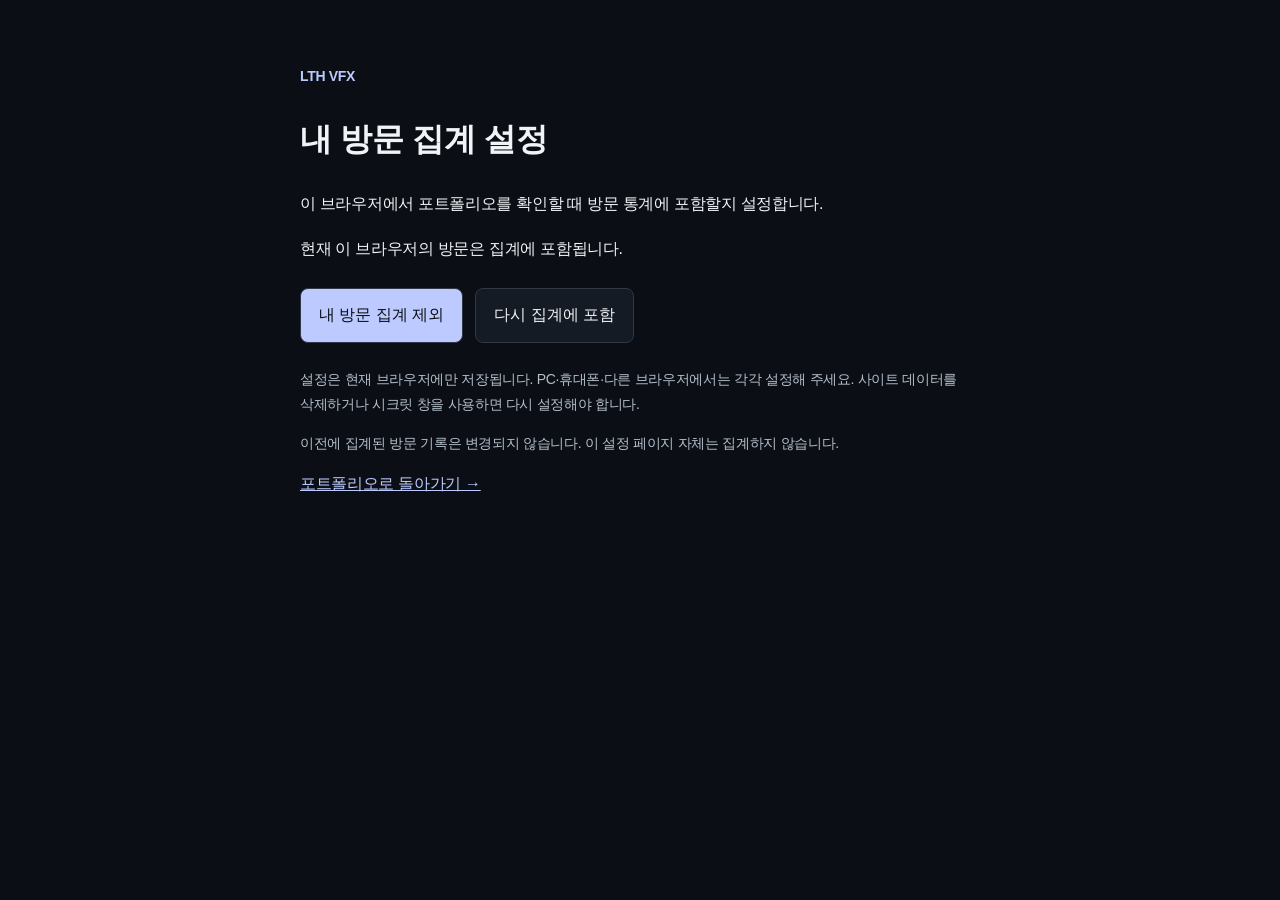
<file: analytics-settings.html>
<!doctype html>
<html lang="ko">
<head>
<meta charset="utf-8">
<meta name="viewport" content="width=device-width, initial-scale=1">
<meta name="robots" content="noindex,nofollow">
<title>내 방문 집계 설정 | LTH VFX</title>
<link rel="stylesheet" href="assets/style.css">
<link rel="icon" href="assets/favicon.svg" type="image/svg+xml">
<script defer src="assets/analytics.js"></script>
<style>
.settings{max-width:680px;padding-top:64px;padding-bottom:64px;line-height:1.8}.settings h1{font-size:32px}.settings-actions{display:flex;flex-wrap:wrap;gap:12px;margin:24px 0}.settings button{padding:12px 18px;border:1px solid var(--line);border-radius:8px;background:var(--panel)}.settings button:first-child{background:var(--accent);color:var(--bg)}.settings a{color:var(--accent);text-decoration:underline}.settings-note{color:var(--sub);font-size:14px}
</style>
</head>
<body><main class="container settings">
<p class="eyebrow">LTH VFX</p>
<h1>내 방문 집계 설정</h1>
<p>이 브라우저에서 포트폴리오를 확인할 때 방문 통계에 포함할지 설정합니다.</p>
<p id="analytics-status" role="status" aria-live="polite">설정을 확인하고 있습니다.</p>
<div class="settings-actions">
<button type="button" data-analytics-exclude="1">내 방문 집계 제외</button>
<button type="button" data-analytics-exclude="0">다시 집계에 포함</button>
</div>
<p class="settings-note">설정은 현재 브라우저에만 저장됩니다. PC·휴대폰·다른 브라우저에서는 각각 설정해 주세요. 사이트 데이터를 삭제하거나 시크릿 창을 사용하면 다시 설정해야 합니다.</p>
<p class="settings-note">이전에 집계된 방문 기록은 변경되지 않습니다. 이 설정 페이지 자체는 집계하지 않습니다.</p>
<noscript><p>설정을 변경하려면 JavaScript를 허용해 주세요.</p></noscript>
<a href="index.html">포트폴리오로 돌아가기 →</a>
</main></body></html>
</file>
<file: assets/style.css>
:root{color-scheme:dark;--bg:#0b0f15;--panel:#151b24;--line:#303845;--line2:#222b36;--fg:#f1f3f6;--sub:#b4beca;--muted:#8c99aa;--accent:#bdcaff;--max:1120px}
*,*::before,*::after{box-sizing:border-box}html{scroll-behavior:smooth}body{margin:0;background:var(--bg);color:var(--fg);font-family:"Pretendard Variable",Pretendard,"Noto Sans KR","Apple SD Gothic Neo","Malgun Gothic",Arial,sans-serif;letter-spacing:-.02em;word-break:keep-all;-webkit-font-smoothing:antialiased}button{font:inherit;cursor:pointer;color:inherit}a{color:inherit;text-decoration:none}button,a{-webkit-tap-highlight-color:transparent}button:focus-visible,a:focus-visible,summary:focus-visible{outline:3px solid var(--accent);outline-offset:4px}img{display:block;max-width:100%}h1,h2,h3,p{margin-top:0}.container{width:min(calc(100% - 64px),var(--max));margin-inline:auto}
.skip{position:absolute;z-index:50;top:-60px;left:12px;background:var(--accent);color:var(--bg);padding:12px}.skip:focus{top:12px}.site-header{height:70px;position:sticky;top:0;z-index:10;background:#0b0f15f2;backdrop-filter:blur(10px);border-bottom:1px solid var(--line2)}.header-layout{height:100%;display:flex;align-items:center;justify-content:space-between;gap:20px}.brand{font-size:15px;font-weight:800;letter-spacing:.035em;display:inline-flex;align-items:center;gap:11px;white-space:nowrap}.brand-divider{width:1px;height:16px;background:#6b7786;display:inline-block}.top-nav{display:flex;gap:35px;font-size:15px;color:#c4cbd4;font-weight:600}.top-nav a:hover{color:#fff}
.intro{padding-top:62px;padding-bottom:52px;display:flex;justify-content:space-between;gap:32px;align-items:end}.eyebrow{font-size:14px;color:var(--accent);font-weight:750;margin:0 0 22px}.intro h1{font-size:clamp(45px,5.6vw,77px);line-height:1.16;font-weight:800;letter-spacing:-.065em;margin:0 0 22px}.intro h1 em{font-style:normal;color:var(--accent)}.intro-copy{font-size:17px;color:#c3cbd6;line-height:1.85;margin:0}.intro-aside{border-left:2px solid #607398;padding-left:20px;flex:0 0 250px;margin-bottom:8px}.intro-aside strong{display:block;font-size:16px;margin-bottom:12px}.intro-aside span{display:block;font-size:13px;color:var(--sub);line-height:1.75}
.section-bar{display:flex;justify-content:space-between;gap:20px;align-items:end;margin-bottom:20px}.section-bar h2{font-size:29px;letter-spacing:-.045em;line-height:1.3;margin:0}.section-kicker{font-size:13px;color:var(--accent);font-weight:750;margin:0 0 6px}.quiet{color:var(--muted);font-size:14px;line-height:1.65;text-align:right}
.reel-section{padding:0 0 65px}.reel-preview,.featured-video{position:relative;width:100%;padding:0;border:1px solid #303b48;background:#111820;border-radius:13px;display:block;overflow:hidden;text-align:left;isolation:isolate;cursor:pointer}.reel-preview{aspect-ratio:2.7}.reel-preview .duo-image{display:grid;grid-template-columns:1fr 1fr;height:100%;width:100%}.reel-preview img{width:100%;height:100%;object-fit:cover;filter:brightness(.74)}.reel-preview::after,.featured-video::after{content:"";position:absolute;inset:0;background:linear-gradient(to top,rgba(0,0,0,.6),transparent 45%);pointer-events:none;z-index:0}.reel-preview:hover img,.featured-video:hover>img{filter:brightness(.91)}.reel-preview img,.featured-video>img{transition:filter .22s}.play-big{position:absolute;z-index:1;top:50%;left:50%;transform:translate(-50%,-50%);border-radius:50%;width:76px;height:76px;display:grid;place-items:center;font-size:25px;color:#111829;background:#eaf0ffed;padding-left:4px;box-shadow:0 12px 40px #0009}.watch-caption{position:absolute;z-index:1;left:26px;bottom:22px;font-size:17px;font-weight:700;letter-spacing:0;color:white}
.work-section{scroll-margin-top:92px;padding-bottom:88px}.works-head{border-top:1px solid var(--line);padding-top:40px;margin-bottom:24px}.tabs{display:flex;gap:30px;border-bottom:1px solid var(--line);margin-bottom:27px}.tab{background:transparent;border:0;color:#9ba7b6;font-size:17px;font-weight:750;padding:10px 4px 16px;position:relative;white-space:nowrap;cursor:pointer}.tab.active{color:var(--fg)}.tab.active::after{content:"";position:absolute;bottom:-1px;left:0;right:0;height:3px;background:var(--accent)}.tab small{background:#283243;color:#cbd6e8;font-size:11px;border-radius:20px;padding:3px 7px;margin-left:7px;vertical-align:middle}.tab-panel[hidden]{display:none}.project-list{display:grid;grid-template-columns:repeat(2,minmax(0,1fr));gap:24px}.game-card{display:block;border:1px solid var(--line);background:var(--panel);border-radius:12px;overflow:hidden;transition:border-color .18s,transform .18s}.game-card:hover{border-color:#7188bc;transform:translateY(-3px)}.game-image{aspect-ratio:16/8.7;overflow:hidden;background:linear-gradient(120deg,#253549,#181d2b 60%,#3b3053)}.game-image img{width:100%;height:100%;object-fit:cover;transition:transform .35s}.game-card:hover img{transform:scale(1.025)}.game-meta{display:flex;justify-content:space-between;gap:16px;padding:22px 25px 24px;align-items:center}.game-type{font-size:12px;color:var(--accent);font-weight:750}.game-meta h3{font-size:26px;letter-spacing:-.04em;margin:6px 0 8px}.game-meta p{font-size:14px;color:var(--sub);line-height:1.6;margin:0}.card-arrow{font-size:26px;color:var(--accent);align-self:center}.empty-state{border:1px dashed #445164;padding:55px 22px;text-align:center;color:#c5cfde;border-radius:12px;font-size:16px}
.profile-section{background:#141a23;border-top:1px solid var(--line2);padding:58px 0 68px;scroll-margin-top:70px}.profile-layout{display:grid;grid-template-columns:1fr 1.1fr;gap:90px;align-items:start}.profile-layout h2{font-size:35px;line-height:1.3;letter-spacing:-.05em;margin:12px 0 0}.profile-layout p{font-size:16px;line-height:1.85;color:#cbd3de;margin:0}.profile-layout p+p{margin-top:12px}.profile-layout .profile-secondary{font-size:14px;color:var(--muted)}.profile-layout strong{color:var(--fg)}.site-footer{padding:24px 0 36px;color:#8d9aab;font-size:13px;border-top:1px solid #202630}.foot-layout{display:flex;align-items:center;justify-content:space-between;gap:12px}.foot-layout a:hover{color:var(--fg)}
.detail-content{padding-bottom:52px}.back-nav{display:flex;align-items:center;justify-content:space-between;gap:15px;padding:32px 0 42px;font-size:14px}.back-nav a{color:#d6e0ec;font-weight:700}.back-nav a:hover{color:var(--accent)}.crumb-end{color:var(--muted)}.detail-intro .eyebrow{margin-bottom:14px}.detail-intro h1{font-size:clamp(46px,6vw,72px);line-height:1.2;letter-spacing:-.065em;margin:0 0 14px}.detail-description{font-size:17px;line-height:1.85;color:#bfc9d6;max-width:840px;margin:0 0 28px}.role-summary{border-top:1px solid var(--line);border-bottom:1px solid var(--line);padding:22px 0;display:grid;grid-template-columns:.85fr 1.5fr;gap:20px}.role-summary>div{display:flex;flex-direction:column;gap:9px}.role-title{font-size:12px;color:var(--muted);font-weight:700}.role-summary strong{font-size:17px;font-weight:750}.tag-row{display:flex;flex-wrap:wrap;gap:8px}.tag-row span{font-size:13px;color:#cbd5e3;background:#1c2634;border:1px solid #344153;padding:7px 10px;border-radius:5px}.exclusion{font-size:13px;color:var(--muted);margin:13px 0 0}.main-clip{padding:56px 0 62px}.featured-video{aspect-ratio:2.7}.featured-video>img{width:100%;height:100%;object-fit:cover;filter:brightness(.79)}
.clips-section{padding:0 0 62px}.clips-grid{display:grid;grid-template-columns:repeat(2,minmax(0,1fr));gap:20px}.clip-card{border:1px solid var(--line);border-radius:11px;padding:0;background:#141a23;text-align:left;overflow:hidden;display:block;min-width:0;transition:border-color .2s;cursor:pointer}.clip-card:hover{border-color:#8395c0}.clip-thumb{display:block;position:relative;aspect-ratio:16/8.8;background:linear-gradient(115deg,#15283b,#2b3154);overflow:hidden}.clip-thumb img{width:100%;height:100%;object-fit:cover;transition:transform .2s;filter:brightness(.85)}.clip-card:hover img{transform:scale(1.025);filter:brightness(1)}.play-small{position:absolute;top:50%;left:50%;transform:translate(-50%,-50%);display:grid;place-items:center;padding-left:3px;border-radius:50%;width:46px;height:46px;background:#e5ecfcdd;color:#131b24;font-size:15px}.clip-caption{display:flex;align-items:center;justify-content:space-between;padding:18px 20px;gap:12px}.clip-caption strong{font-size:17px;font-weight:750}.clip-caption small{font-size:12px;color:var(--muted);text-align:right}
.full-section{border-top:1px solid var(--line);padding:36px 0 0}.full-details{border:1px solid var(--line);border-radius:11px;background:#151b24;overflow:hidden}.full-details summary{list-style:none;padding:22px 26px;display:flex;align-items:center;justify-content:space-between;gap:12px;cursor:pointer}.full-details summary::-webkit-details-marker{display:none}.full-details summary strong{display:block;font-size:17px}.full-details summary small{display:block;font-size:13px;color:var(--muted);margin-top:8px}.details-arrow{font-size:29px;color:var(--accent);transition:transform .2s}.full-details[open] .details-arrow{transform:rotate(180deg)}.full-player{border-top:1px solid var(--line)}.full-player video{display:block;max-height:690px;width:100%;background:#000}.project-next{margin-top:52px;border-top:1px solid var(--line);padding-top:25px}.project-next a{display:flex;align-items:center;justify-content:space-between;gap:20px;font-size:14px;color:var(--sub)}.project-next strong{font-size:20px;color:var(--accent)}.video-dialog{position:fixed;inset:0;max-width:min(1100px,calc(100% - 30px));width:min(1100px,calc(100% - 30px));max-height:calc(100% - 40px);padding:0;border:1px solid #384454;border-radius:13px;background:#111820;color:#fff;overflow:hidden}.video-dialog::backdrop{background:#000c;backdrop-filter:blur(6px)}.dialog-head{height:54px;display:flex;align-items:center;justify-content:space-between;padding:0 19px;gap:16px}.dialog-title{font-size:15px;font-weight:700;overflow:hidden;text-overflow:ellipsis;white-space:nowrap}.dialog-close{border:1px solid #4e5b68;padding:8px 13px;color:#fff;background:transparent;border-radius:6px;font-size:14px}.video-dialog video{width:100%;max-height:calc(100vh - 120px);background:#000;display:block}
@media(max-width:820px){.container{width:calc(100% - 42px)}.intro{padding:50px 0 36px}.intro-aside{display:none}.intro h1{font-size:clamp(44px,7.4vw,66px)}.quiet{max-width:200px}.project-list{gap:13px}.game-meta{padding:18px}.game-meta h3{font-size:24px}.profile-layout{gap:45px}.reel-preview{aspect-ratio:2.2}.featured-video{aspect-ratio:2.3}}
@media(max-width:590px){.site-header{height:62px}.container{width:calc(100% - 34px)}.brand{font-size:12px;gap:8px}.top-nav{gap:20px;font-size:14px}.intro{padding:39px 0 35px}.intro h1{font-size:45px;margin-bottom:18px}.intro-copy{font-size:15px;line-height:1.8}.eyebrow{font-size:13px;margin-bottom:16px}.section-bar{align-items:start;gap:10px}.section-bar h2{font-size:25px}.quiet{font-size:12px;max-width:144px}.reel-section{padding-bottom:43px}.reel-preview{aspect-ratio:1.75}.play-big{width:59px;height:59px;font-size:20px}.watch-caption{left:15px;bottom:14px;font-size:14px}.works-head{padding-top:30px}.work-section{padding-bottom:54px}.tabs{gap:22px;margin-bottom:18px}.tab{font-size:16px}.project-list{grid-template-columns:1fr;gap:18px}.game-image{aspect-ratio:16/8.5}.game-meta h3{font-size:24px}.game-meta p{font-size:13px}.profile-section{padding:40px 0 48px}.profile-layout{grid-template-columns:1fr;gap:18px}.profile-layout h2{font-size:30px}.profile-layout p{font-size:14px}.site-footer{font-size:12px}.back-nav{padding:24px 0 28px}.detail-intro h1{font-size:48px}.detail-description{font-size:15px;margin-bottom:22px}.role-summary{grid-template-columns:1fr;gap:20px;padding:20px 0}.role-summary strong{font-size:15px}.tag-row span{font-size:12px}.exclusion{font-size:12px;line-height:1.6}.main-clip{padding:41px 0 44px}.featured-video{aspect-ratio:1.85}.clips-section{padding-bottom:45px}.clips-grid{grid-template-columns:1fr;gap:15px}.clip-caption{padding:15px 17px}.clip-caption strong{font-size:15px}.full-section{padding-top:30px}.full-details summary{padding:19px 18px}.full-details summary strong{font-size:15px}.full-details summary small{font-size:12px}.project-next{margin-top:42px}.project-next strong{font-size:17px;text-align:right}}
@media(prefers-reduced-motion:reduce){html{scroll-behavior:auto}*,*:before,*:after{transition:none!important}}

.work-scope{margin:0;display:grid;gap:14px}.work-scope>div{display:grid;grid-template-columns:80px minmax(0,1fr);gap:12px}.work-scope dt{font-size:14px;font-weight:700;color:var(--fg)}.work-scope dd{margin:0;font-size:14px;line-height:1.7;color:var(--sub)}@media(max-width:590px){.work-scope>div{grid-template-columns:70px minmax(0,1fr);gap:10px}.work-scope dt,.work-scope dd{font-size:13px}}

.wholemart-page .featured-video{aspect-ratio:auto;height:min(70vh,620px);background:#101722}.wholemart-page .featured-video>img,.wholemart-page .clip-thumb img{object-fit:contain;filter:none}.wholemart-page .clip-thumb{aspect-ratio:1/1;background:#101722}.wholemart-page .clip-caption{align-items:flex-start;flex-direction:column;gap:7px}.wholemart-page .clip-caption small{text-align:left}.game-image img.wholemart-cover{object-fit:contain;background:#101722}.wholemart-page .full-player video{height:min(75vh,690px);object-fit:contain}@media(max-width:590px){.wholemart-page .clip-thumb{aspect-ratio:4/5}.wholemart-page .watch-caption{font-size:13px}}

.mistover-page .featured-video,.mistover-page .clip-thumb{aspect-ratio:16/9}

.career-section{padding-top:64px;padding-bottom:72px;scroll-margin-top:90px}.career-list{list-style:none;padding:0;margin:0}.career-entry{display:grid;grid-template-columns:220px minmax(0,1fr);gap:32px;padding:28px 0;border-top:1px solid var(--line)}.career-date{margin:4px 0;color:var(--accent);font-size:14px;font-variant-numeric:tabular-nums}.career-entry h3,.career-summary h3{font-size:21px;margin:0 0 12px}.career-entry ul,.career-summary ul{margin:0;padding-left:20px;color:var(--sub);font-size:15px;line-height:1.9}.career-entry li+li,.career-summary li+li{margin-top:4px}.career-summary{display:grid;grid-template-columns:1.4fr 1fr;gap:40px;border-top:1px solid var(--line);padding-top:32px;margin-top:12px}.career-summary>section{padding:26px;background:var(--panel);border:1px solid var(--line);border-radius:12px}@media(max-width:590px){.career-section{padding-top:40px;padding-bottom:48px}.career-entry{grid-template-columns:1fr;gap:10px;padding:23px 0}.career-entry h3,.career-summary h3{font-size:19px}.career-entry ul,.career-summary ul{font-size:14px}.career-summary{grid-template-columns:1fr;gap:16px}.career-summary>section{padding:20px}}

.drawing-tools{display:flex;flex-wrap:wrap;gap:20px}.drawing-tools a{display:flex;align-items:center;gap:12px;font-weight:700;font-size:14px}.drawing-tools img{width:40px;height:40px;object-fit:contain}.drawing-tools small{display:block;color:var(--muted);font-size:12px;font-weight:400;margin-top:4px}.drawing-page .featured-video{aspect-ratio:1280/692}.drawing-page .featured-video>img{object-fit:contain}.drawing-section{padding-bottom:54px}.drawing-description{color:var(--sub);line-height:1.7;margin:0 0 24px}.drawing-grid{display:grid;grid-template-columns:repeat(3,minmax(0,1fr));gap:20px}.drawing-card{margin:0;border:1px solid var(--line);border-radius:11px;overflow:hidden;background:var(--panel)}.drawing-canvas{aspect-ratio:1;display:grid;place-items:center;background:#000}.drawing-canvas img{display:block;width:100%;height:100%;object-fit:contain}.pixel-canvas img{width:80%;height:80%;image-rendering:pixelated}.drawing-card figcaption{padding:17px;display:flex;justify-content:space-between;align-items:center;gap:8px}.drawing-card small{color:var(--muted);font-size:11px}.tabs{overflow-x:auto;overflow-y:hidden;padding:4px 4px 1px;margin-left:-4px;margin-right:-4px}@media(max-width:820px){.drawing-grid{grid-template-columns:repeat(2,minmax(0,1fr))}}@media(max-width:590px){.tabs{gap:16px}.tab{font-size:14px}.tab small{margin-left:4px;padding:3px 5px}.drawing-grid{gap:12px}.drawing-card figcaption{padding:12px;align-items:flex-start;flex-direction:column}.drawing-card strong{font-size:14px}.drawing-tools{gap:16px}.drawing-tools img{width:32px;height:32px}}

.drawing-tools img[src$="aseprite.png"]{image-rendering:pixelated}

:where(a,button,summary):focus-visible{outline:2px solid var(--accent);outline-offset:4px}

.brand .brand-mark{width:34px;height:34px;flex:none}.brand>span{display:flex;align-items:center;gap:10px}@media(max-width:590px){.brand .brand-mark{width:28px;height:28px}.brand>span{gap:6px}}

.profile-contact{display:flex;flex-direction:column;align-items:flex-start;gap:9px;margin-top:26px;font-size:14px}.profile-contact>strong{font-size:20px}.profile-contact>span{color:var(--sub);margin-bottom:6px}.profile-contact a{color:var(--accent);overflow-wrap:anywhere}.profile-contact a:hover{text-decoration:underline}
</file>
